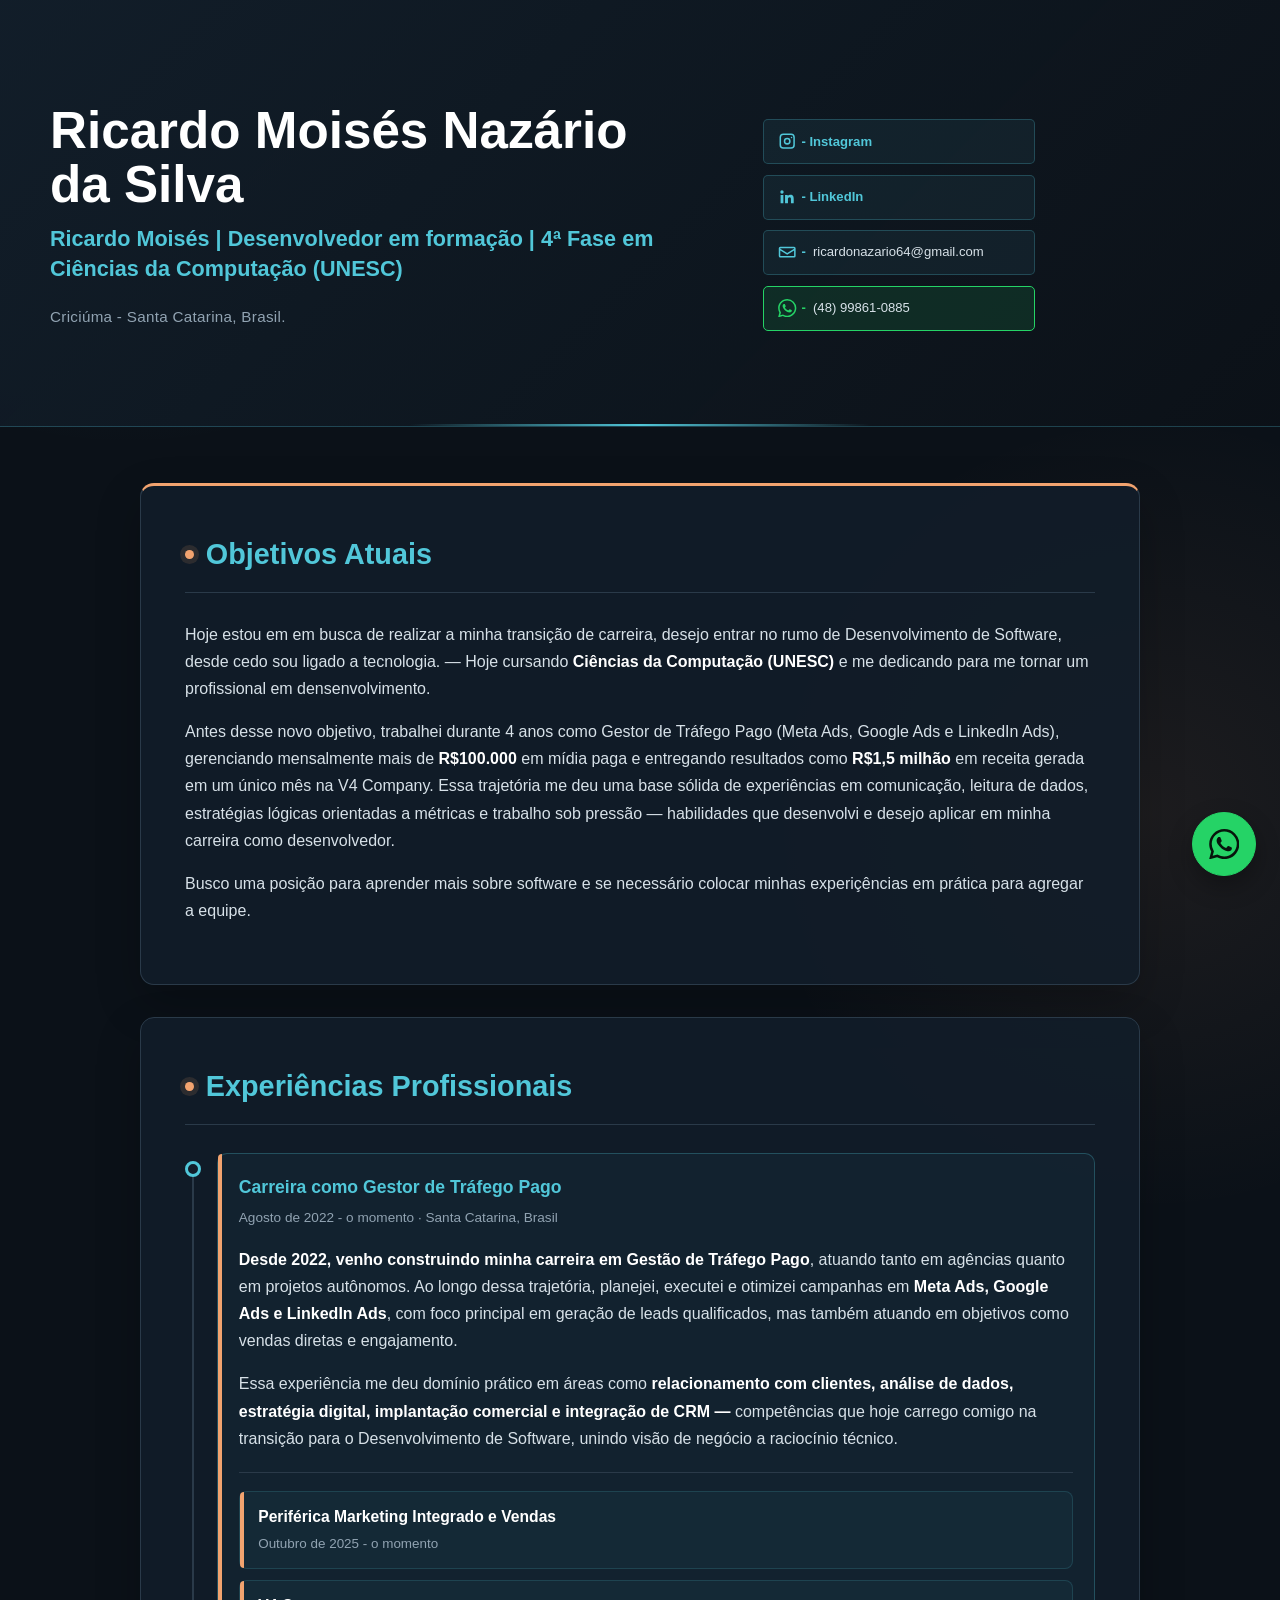
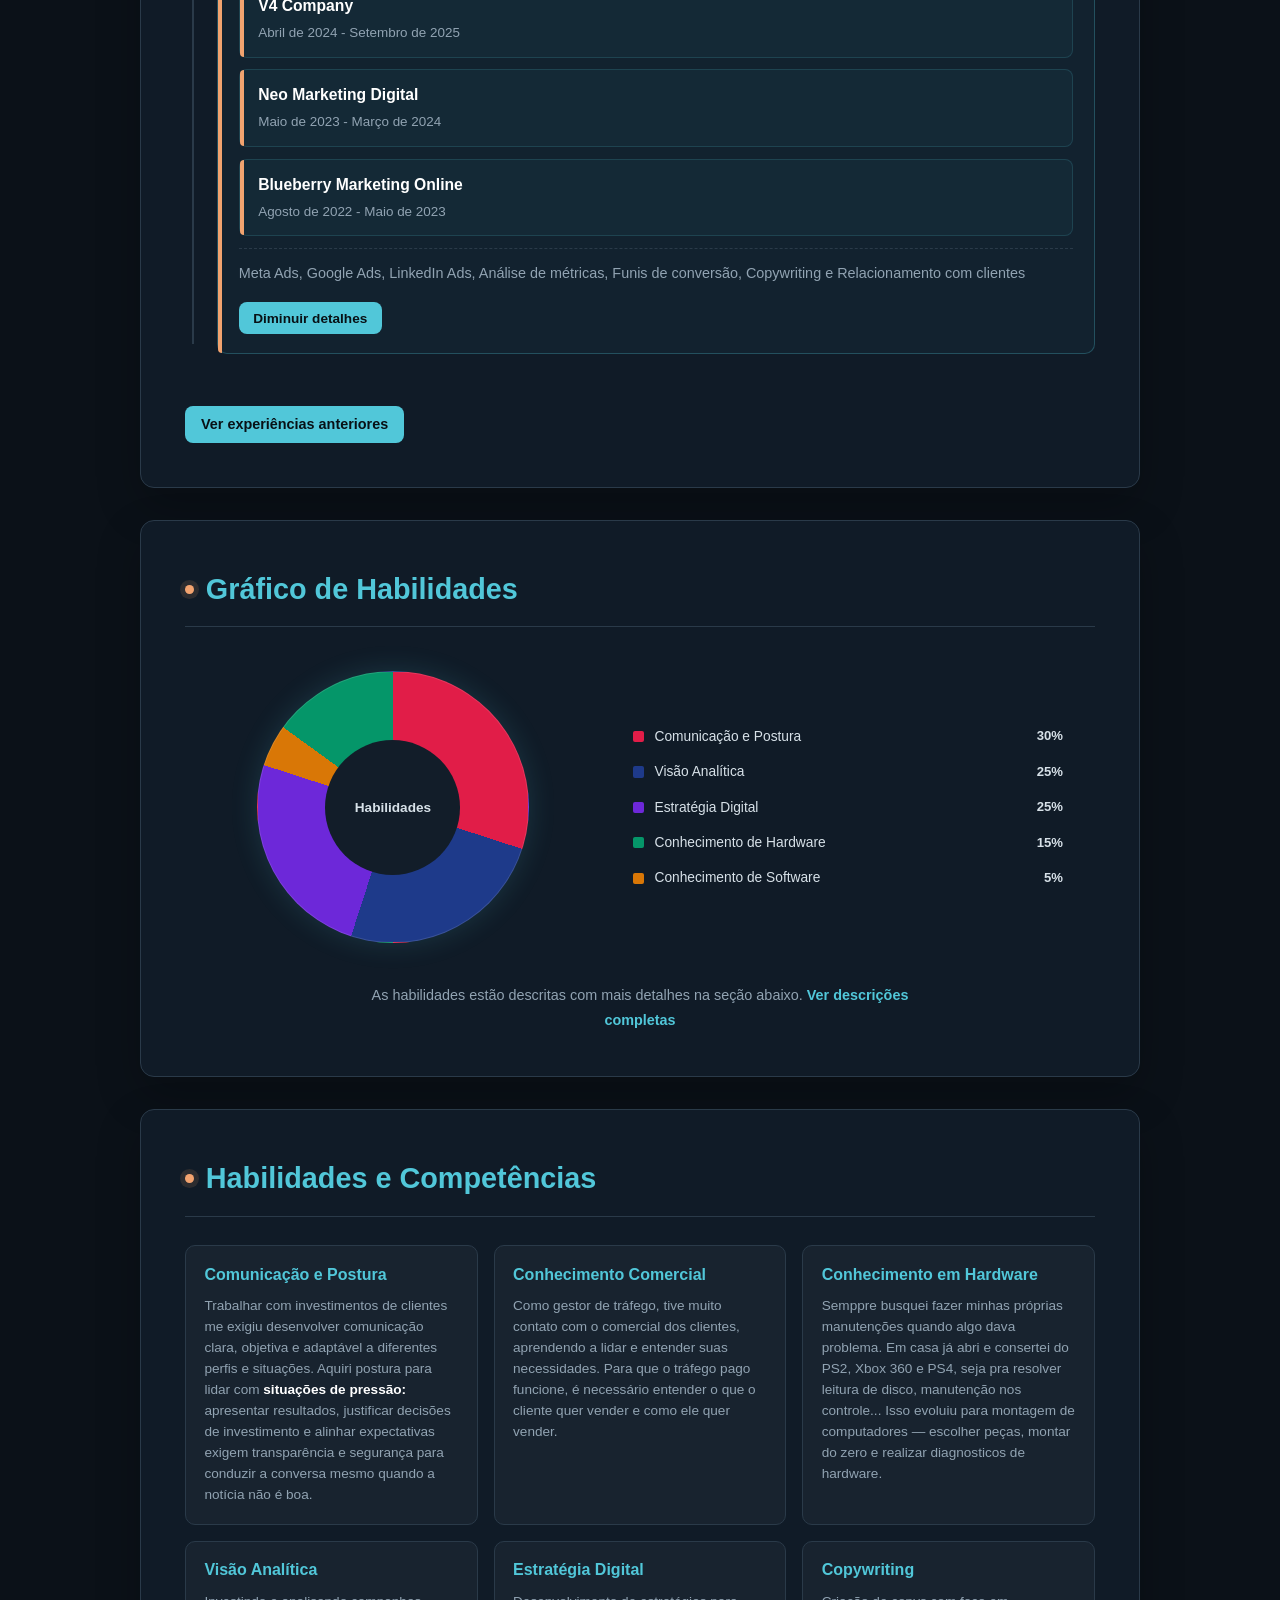
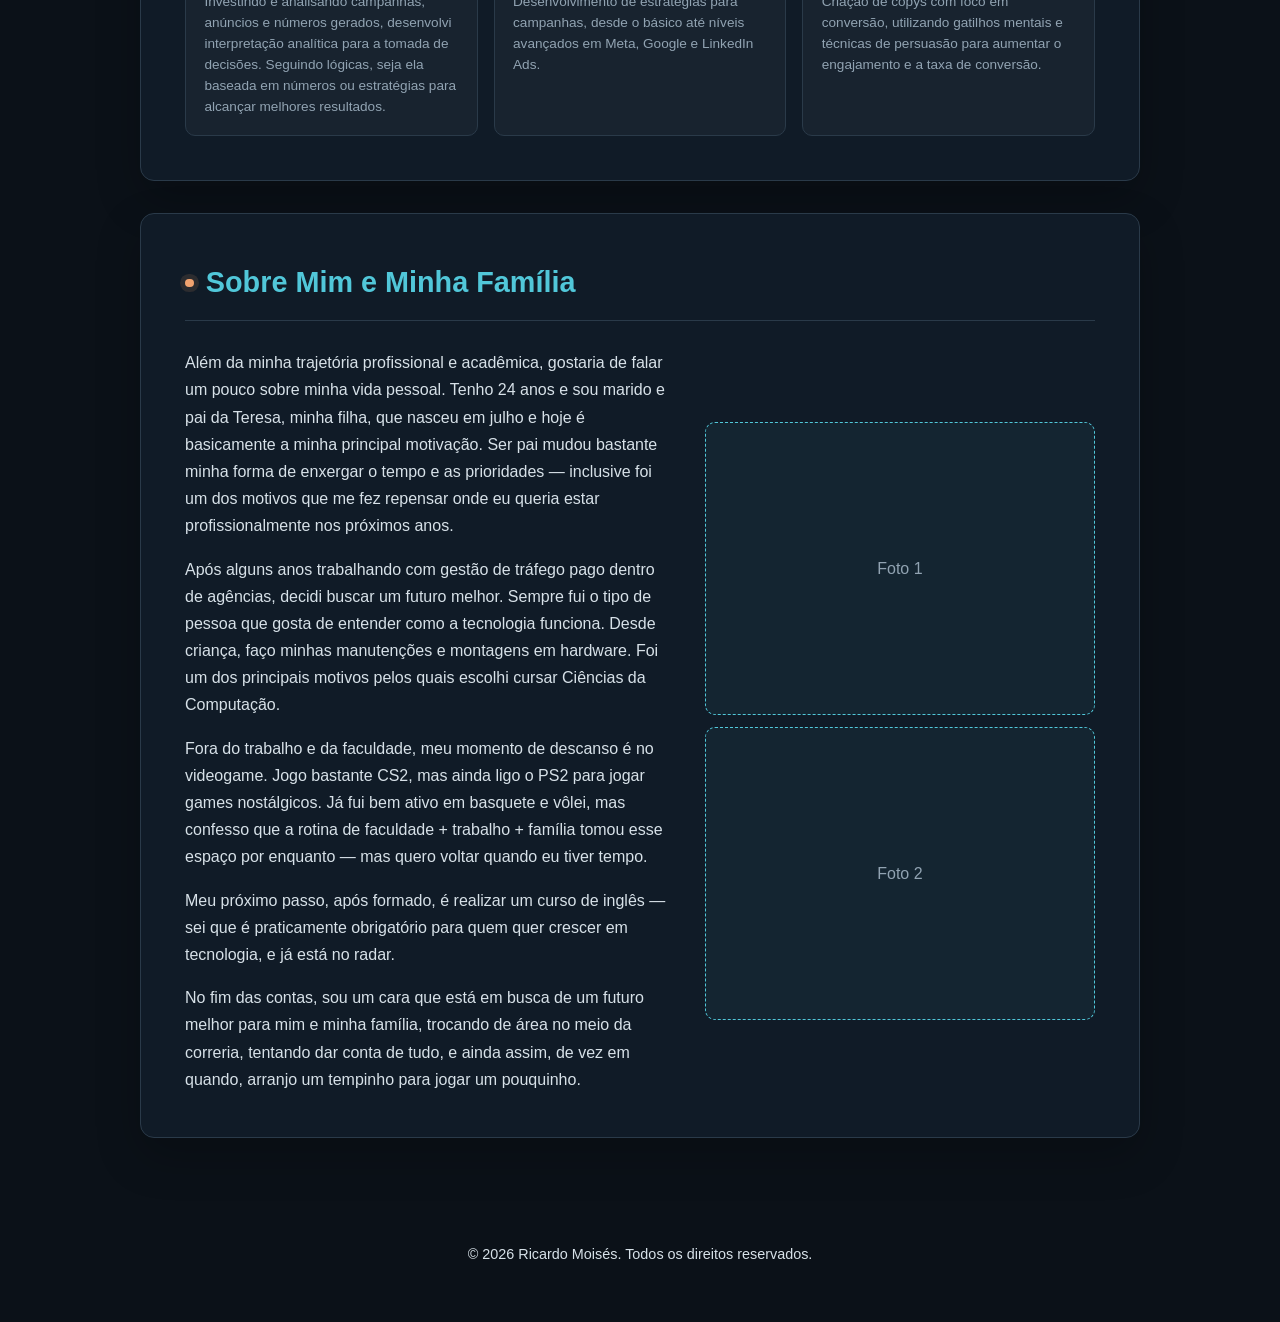
<file: index.html>
<!DOCTYPE html>
<html lang="pt-BR">
<head>
    <meta charset="UTF-8">
    <meta name="viewport" content="width=device-width, initial-scale=1.0">
    <title>Ricardo Moisés | Desenvolvedor em formação | Ciências da Computação</title>
    <link rel="stylesheet" href="style.css">
</head>
<body>

    <header>
        <div class="header-content">
            <div class="header-main-info">
                <h1>Ricardo Moisés Nazário da Silva</h1>
                <h2>Ricardo Moisés | Desenvolvedor em formação | 4ª Fase em Ciências da Computação (UNESC)</h2>
                <p class="location">Criciúma - Santa Catarina, Brasil.</p>
            </div>
            <nav class="header-contact" aria-label="Informações de contato">


                <a href="https://www.instagram.com/ricardo.m_n?stkn=eXVlZ3hycjU3ZGF4" target="_blank" rel="noopener noreferrer">
                    <svg class="contact-icon" viewBox="0 0 24 24" aria-hidden="true" focusable="false">
                        <path d="M7 2h10a5 5 0 0 1 5 5v10a5 5 0 0 1-5 5H7a5 5 0 0 1-5-5V7a5 5 0 0 1 5-5Zm0 2a3 3 0 0 0-3 3v10a3 3 0 0 0 3 3h10a3 3 0 0 0 3-3V7a3 3 0 0 0-3-3H7Zm5 3.5A4.5 4.5 0 1 1 12 16.5 4.5 4.5 0 0 1 12 7.5Zm0 2A2.5 2.5 0 1 0 12 14.5 2.5 2.5 0 0 0 12 9.5ZM17.7 6.3a1 1 0 1 1 0 2 1 1 0 0 1 0-2Z"/>
                    </svg>
                   - Instagram 
                </a>
           
                <a href="https://www.linkedin.com/in/ricardo-mois%C3%A9s-6995b7261/" target="_blank" rel="noopener noreferrer">
                    <svg class="contact-icon" viewBox="0 0 24 24" aria-hidden="true" focusable="false">
                        <path d="M5.2 3A2.2 2.2 0 1 1 5.2 7.4 2.2 2.2 0 0 1 5.2 3ZM3.4 9h3.6v11H3.4V9Zm5.8 0h3.5v1.5h.1a3.8 3.8 0 0 1 3.4-1.8c3.6 0 4.3 2.4 4.3 5.6V20h-3.6v-5.1c0-1.2 0-2.8-1.8-2.8s-2.1 1.4-2.1 2.7V20H9.2V9Z"/>
                    </svg>
                   - LinkedIn
                </a>
                 <a href="mailto:ricardonazario64@gmail.com">
                    <svg class="contact-icon" viewBox="0 0 24 24" aria-hidden="true" focusable="false">
                        <path d="M3 5h18a2 2 0 0 1 2 2v10a2 2 0 0 1-2 2H3a2 2 0 0 1-2-2V7a2 2 0 0 1 2-2Zm0 2v.5l9 5.6 9-5.6V7H3Zm18 10V9.8l-8.5 5.3a1 1 0 0 1-1 0L3 9.8V17h18Z"/>
                    </svg>
                    -<span>ricardonazario64@gmail.com</span>
                </a>
                <a class="whatsapp-contact" href="https://wa.me/5548998610885" target="_blank" rel="noopener noreferrer">
                    <svg class="whatsapp-icon" viewBox="0 0 24 24" aria-hidden="true" focusable="false">
                        <path d="M17.472 14.382c-.297-.149-1.758-.867-2.03-.967-.273-.099-.471-.148-.67.15-.197.297-.767.966-.94 1.164-.173.199-.347.223-.644.075-.297-.15-1.255-.463-2.39-1.475-.883-.788-1.48-1.761-1.653-2.059-.173-.297-.018-.458.13-.606.134-.133.298-.347.446-.52.149-.174.198-.298.298-.497.1-.198.05-.372-.025-.521-.075-.149-.669-1.611-.916-2.206-.242-.579-.487-.5-.67-.51-.173-.008-.372-.01-.57-.01-.198 0-.52.074-.792.372-.272.297-1.04 1.016-1.04 2.479 0 1.462 1.065 2.875 1.213 3.074.149.198 2.096 3.2 5.077 4.487.709.306 1.262.489 1.694.626.712.227 1.36.195 1.871.118.571-.085 1.758-.719 2.006-1.413.248-.694.248-1.289.173-1.413-.074-.124-.272-.198-.57-.347m-5.421 7.403h-.004a9.87 9.87 0 01-5.031-1.378l-.361-.214-3.741.982 1-3.648-.235-.374a9.86 9.86 0 01-1.51-5.26c.001-5.45 4.436-9.884 9.888-9.884 2.64 0 5.122 1.03 6.988 2.898a9.825 9.825 0 012.893 6.994c-.003 5.45-4.437 9.884-9.887 9.884m8.413-18.297A11.815 11.815 0 0012.05 0C5.495 0 .16 5.335.157 11.892c0 2.096.547 4.142 1.588 5.945L.057 24l6.302-1.654a11.882 11.882 0 005.684 1.448h.005c6.554 0 11.89-5.335 11.893-11.893a11.821 11.821 0 00-3.477-8.413"/>
                    </svg>
                   -<span>(48) 99861-0885</span>
                </a>
            </nav>
        </div>
    </header>

    <div class="container">
        
        <!-- Sobre mim -->
        <section>
            <h3>Objetivos Atuais</h3>
            <p>Hoje estou em em busca de realizar a minha transição de carreira, desejo entrar no rumo de Desenvolvimento de Software, desde cedo sou ligado a tecnologia. — Hoje cursando <strong>Ciências da Computação (UNESC)</strong> e me dedicando para me tornar um profissional em densenvolvimento. </p>
            <p>Antes desse novo objetivo, trabalhei durante 4 anos como Gestor de Tráfego Pago (Meta Ads, Google Ads e LinkedIn Ads), gerenciando mensalmente mais de <strong>R$100.000</strong> em mídia paga e entregando resultados como <strong>R$1,5 milhão</strong> em receita gerada em um único mês na V4 Company. Essa trajetória me deu uma base sólida de experiências em comunicação, leitura de dados, estratégias lógicas orientadas a métricas e trabalho sob pressão — habilidades que desenvolvi e desejo aplicar em minha carreira como desenvolvedor. </p>
            <p>Busco uma posição para aprender mais sobre software e se necessário colocar minhas experiçências em prática para agregar a equipe.</p>
        </section>

<section>
    <h3>Experiências Profissionais</h3>

    <div class="timeline" id="professional-timeline">

        <div class="experience-item traffic-experience" tabindex="0">
            <div class="timeline-dot"></div>
            <div class="experience-content">
                <div class="company">Carreira como Gestor de Tráfego Pago</div>
                <div class="role"></div>
                <div class="period">Agosto de 2022 - o momento · Santa Catarina, Brasil</div>
                <div class="experience-details" id="traffic-details">
                    <p><strong>Desde 2022, venho construindo minha carreira em Gestão de Tráfego Pago</strong>, atuando tanto em agências quanto em projetos autônomos. 
                        Ao longo dessa trajetória, planejei, executei e otimizei campanhas em <strong>Meta Ads, Google Ads e LinkedIn Ads</strong>, com foco principal 
                        em geração de leads qualificados, mas também atuando em objetivos como vendas diretas e engajamento.</p>
                    <p>Essa experiência me deu domínio prático em áreas como <strong>relacionamento com clientes, análise de dados, estratégia digital, 
                        implantação comercial e integração de CRM —</strong> competências que hoje carrego comigo na transição para o Desenvolvimento de Software, 
                        unindo visão de negócio a raciocínio técnico.</p>
                    <ul class="career-history">
                        <li><strong>Periférica Marketing Integrado e Vendas</strong><span>Outubro de 2025 - o momento</span></li>
                        <li><strong>V4 Company</strong><span>Abril de 2024 - Setembro de 2025</span></li>
                        <li><strong>Neo Marketing Digital</strong><span>Maio de 2023 - Março de 2024</span></li>
                        <li><strong>Blueberry Marketing Online</strong><span>Agosto de 2022 - Maio de 2023</span></li>
                    </ul>
                    <p class="skills">Meta Ads, Google Ads, LinkedIn Ads, Análise de métricas, Funis de conversão, Copywriting e Relacionamento com clientes</p>
                </div>
                <button type="button" class="traffic-toggle" aria-expanded="true" aria-controls="traffic-details">
                    Diminuir detalhes
                </button>
            </div>
        </div>

        <div class="experience-item older-experience" tabindex="0">
            <div class="timeline-dot"></div>
            <div class="experience-content">
                <div class="company">Codenge</div>
                <div class="role">Assistente administrativo</div>
                <div class="period">ago de 2021 - jun de 2022 · 11 meses · Santa Catarina, Brasil</div>
                <div class="experience-details">
                    <p>Trabalhei como assistente administrativo, ajudando no controle de frota, geração de notas fiscais, organização de documentos e manutenção de computadores, além de executar tarefas variadas.</p>
                    <p class="skills">Rotinas administrativas</p>
                </div>
            </div>
        </div>

        <div class="experience-item older-experience" tabindex="0">
            <div class="timeline-dot"></div>
            <div class="experience-content">
                <div class="company">Sical | Fundição e Usinagem</div>
                <div class="role">Expedição</div>
                <div class="period">abr de 2021 - jul de 2021 · 4 meses · Santa Catarina, Brasil</div>
                <div class="experience-details">
                    <p>Após trabalhar por mais de um ano como PCP(Programação e Controle de Produção) fui efetivado como Expedidor. Foi onde trabalhei por um período no chão de fábrica. </p>
                    <p class="skills">Expedição</p>
                </div>
            </div>
        </div>

        <div class="experience-item older-experience" tabindex="0">
            <div class="timeline-dot"></div>
            <div class="experience-content">
                <div class="company">Sical | Fundição e Usinagem</div>
                <div class="role">Assistente administrativo</div>
                <div class="period">mar de 2020 - jan de 2021 · 11 meses · Santa Catarina, Brasil</div>
                <div class="experience-details">
                    <p>Entrei na Sical | Fundição e Usinagem como menor aprendiz na área de PCP(Programação e Controle de Produção). Foi onde adquiri uma noção de como funciona produções dentro de fábricas, principalmente na produção de peças de fundição. </p>
                    <p class="skills">Rotinas administrativas</p>
                </div>
            </div>
        </div>

        <div class="experience-item older-experience" tabindex="0">
            <div class="timeline-dot"></div>
            <div class="experience-content">
                <div class="company">Góes &amp; Nicoladelli</div>
                <div class="role">Cobrador Interno Efetivo</div>
                <div class="period">jan de 2020 - mar de 2020 · 3 meses · Santa Catarina, Brasil</div>
                <div class="experience-details">
                    <p>Contato com Devedores: Realizar ligações e responder a contatos(por telefone, WhatsApp, e-mail) para negociar débitos de contratos em atraso (como financiamentos de veículos, empréstimos ou cartões).</p>
                    <p class="skills">Cobrança interna</p>
                </div>
            </div>
        </div>

        <div class="experience-item older-experience" tabindex="0">
            <div class="timeline-dot"></div>
            <div class="experience-content">
                <div class="company">Góes &amp; Nicoladelli</div>
                <div class="role">Cobrador Interno - Estágio</div>
                <div class="period">jun de 2019 - dez de 2019 · 7 meses · Santa Catarina, Brasil</div>
                <div class="experience-details">
                    <p>Contato com Devedores: Realizar ligações e responder a contatos(por telefone, WhatsApp, e-mail) para negociar débitos de contratos em atraso (como financiamentos de veículos, empréstimos ou cartões).</p>
                    <p class="skills">Cobrança interna</p>
                </div>
            </div>
        </div>

    </div>

    <button type="button" id="toggle-experiences" class="experiences-toggle" aria-expanded="false" aria-controls="professional-timeline">
        Ver experiências anteriores
    </button>
</section>

        <!-- Gráfico de habilidades -->
        <section>
            <h3>Gráfico de Habilidades</h3>
            <div class="skills-chart" role="img" aria-label="Gráfico de pizza que mostra a distribuição visual das habilidades: Visão Analítica 25%, Estratégia Digital 25%, Conhecimento Comercial 20%, Comunicação e Postura 15%, Copywriting 10% e Produção Audio e Visual 5%.">
                <div class="skills-pie" aria-hidden="true"></div>
                <div class="skills-legend">
                    <div class="legend-item"><span class="legend-color legend-communication"></span><span>Comunicação e Postura</span><strong>30%</strong></div>
                    <div class="legend-item"><span class="legend-color legend-analytics"></span><span>Visão Analítica</span><strong>25%</strong></div>
                    <div class="legend-item"><span class="legend-color legend-strategy"></span><span>Estratégia Digital</span><strong>25%</strong></div>
                    <div class="legend-item"><span class="legend-color legend-hardware"></span><span>Conhecimento de Hardware</span><strong>15%</strong></div>
                    <div class="legend-item"><span class="legend-color legend-software"></span><span>Conhecimento de Software</span><strong>5%</strong></div>
                </div>
            </div>
            <p class="skills-chart-note">As habilidades estão descritas com mais detalhes na seção abaixo. <a href="#habilidades-detalhadas">Ver descrições completas</a></p>
        </section>

        <!-- Habilidades -->
        <section id="habilidades-detalhadas">
            <h3>Habilidades e Competências</h3>
            <div class="skills-grid">

                <div class="skill-card">
                    <h4>Comunicação e Postura</h4>
                    <p>Trabalhar com investimentos de clientes me exigiu desenvolver comunicação clara, objetiva e adaptável a diferentes perfis e situações. Aquiri postura para lidar com <strong>situações de pressão:</strong> apresentar resultados, justificar decisões de investimento e alinhar expectativas exigem transparência e segurança para conduzir a conversa mesmo quando a notícia não é boa.</p>
                </div>

                 <div class="skill-card">
                    <h4>Conhecimento Comercial</h4>
                    <p>Como gestor de tráfego, tive muito contato com o comercial dos clientes, aprendendo a lidar e entender suas 
                        necessidades. Para que o tráfego pago funcione, é necessário entender o que o cliente quer vender e como ele quer vender.</p>
                </div>

                <div class="skill-card">
                    <h4>Conhecimento em Hardware</h4>
                    <p> Semppre busquei fazer minhas próprias manutenções quando algo dava problema. Em casa já abri e consertei do PS2, Xbox 360 e PS4, seja pra resolver leitura de disco, manutenção nos controle... Isso evoluiu para montagem de computadores — escolher peças, montar do zero e realizar diagnosticos de hardware.</p>
                </div>

                 <div class="skill-card">
                    <h4>Visão Analítica</h4>
                    <p>Investindo e analisando campanhas, anúncios e números gerados, desenvolvi interpretação analítica para a tomada de decisões.
                        Seguindo lógicas, seja ela baseada em números ou estratégias para alcançar melhores resultados.</p>
                </div>

                 <div class="skill-card">
                    <h4>Estratégia Digital</h4>
                    <p>Desenvolvimento de estratégias para campanhas, desde o básico até níveis avançados em Meta, Google e LinkedIn Ads.</p>
                </div>

               

                <div class="skill-card">
                    <h4>Copywriting</h4>
                    <p>Criação de copys com foco em conversão, utilizando gatilhos mentais e técnicas de persuasão para aumentar o engajamento e a taxa de conversão.</p>
                </div>

                
            </div>
         
        </section>

        <!-- Sobre mim e minha família -->
        <section class="about-family-section">
            <h3>Sobre Mim e Minha Família</h3>
            <div class="about-family-card">
                <div class="about-family-copy">
                    <p>Além da minha trajetória profissional e acadêmica, gostaria de falar um pouco sobre minha vida pessoal. Tenho 24 anos e sou marido e pai da Teresa, minha filha, que nasceu em julho e hoje é basicamente a minha principal motivação. Ser pai mudou bastante minha forma de enxergar o tempo e as prioridades — inclusive foi um dos motivos que me fez repensar onde eu queria estar profissionalmente nos próximos anos.</p>
                    <p>Após alguns anos trabalhando com gestão de tráfego pago dentro de agências, decidi buscar um futuro melhor. Sempre fui o tipo de pessoa que gosta de entender como a tecnologia funciona. Desde criança, faço minhas manutenções e montagens em hardware. Foi um dos principais motivos pelos quais escolhi cursar Ciências da Computação.</p>
                    <p>Fora do trabalho e da faculdade, meu momento de descanso é no videogame. Jogo bastante CS2, mas ainda ligo o PS2 para jogar games nostálgicos. Já fui bem ativo em basquete e vôlei, mas confesso que a rotina de faculdade + trabalho + família tomou esse espaço por enquanto — mas quero voltar quando eu tiver tempo.</p>
                    <p>Meu próximo passo, após formado, é realizar um curso de inglês — sei que é praticamente obrigatório para quem quer crescer em tecnologia, e já está no radar.</p>
                    <p>No fim das contas, sou um cara que está em busca de um futuro melhor para mim e minha família, trocando de área no meio da correria, tentando dar conta de tudo, e ainda assim, de vez em quando, arranjo um tempinho para jogar um pouquinho.</p>              
                
                </div>
                <div class="family-photo-area">
                    <div class="family-photo-grid">
                        <div class="family-photo-item">
                            <div class="family-photo-frame">
                                <img id="family-photo-preview-1" src="assets/familia-1.jpg.jpeg" alt="Primeira foto da família" hidden>
                                <span id="family-photo-placeholder-1">Foto 1</span>
                            </div>
                        </div>
                        <div class="family-photo-item">
                            <div class="family-photo-frame">
                                <img id="family-photo-preview-2" src="assets/familia-2.jpg.jpeg" alt="Segunda foto da família" hidden>
                                <span id="family-photo-placeholder-2">Foto 2</span>
                            </div>
                        </div>
                    </div>
                </div>
            </div>
        </section>

    </div>

    <footer>
        <p>&copy; 2026 Ricardo Moisés. Todos os direitos reservados.</p>
    </footer>
    <a class="floating-contact whatsapp-contact" href="https://wa.me/5548998610885" target="_blank" rel="noopener noreferrer" aria-label="Entrar em contato pelo WhatsApp">
        <svg class="whatsapp-icon" viewBox="0 0 24 24" aria-hidden="true" focusable="false">
            <path d="M17.472 14.382c-.297-.149-1.758-.867-2.03-.967-.273-.099-.471-.148-.67.15-.197.297-.767.966-.94 1.164-.173.199-.347.223-.644.075-.297-.15-1.255-.463-2.39-1.475-.883-.788-1.48-1.761-1.653-2.059-.173-.297-.018-.458.13-.606.134-.133.298-.347.446-.52.149-.174.198-.298.298-.497.1-.198.05-.372-.025-.521-.075-.149-.669-1.611-.916-2.206-.242-.579-.487-.5-.67-.51-.173-.008-.372-.01-.57-.01-.198 0-.52.074-.792.372-.272.297-1.04 1.016-1.04 2.479 0 1.462 1.065 2.875 1.213 3.074.149.198 2.096 3.2 5.077 4.487.709.306 1.262.489 1.694.626.712.227 1.36.195 1.871.118.571-.085 1.758-.719 2.006-1.413.248-.694.248-1.289.173-1.413-.074-.124-.272-.198-.57-.347m-5.421 7.403h-.004a9.87 9.87 0 01-5.031-1.378l-.361-.214-3.741.982 1-3.648-.235-.374a9.86 9.86 0 01-1.51-5.26c.001-5.45 4.436-9.884 9.888-9.884 2.64 0 5.122 1.03 6.988 2.898a9.825 9.825 0 012.893 6.994c-.003 5.45-4.437 9.884-9.887 9.884m8.413-18.297A11.815 11.815 0 0012.05 0C5.495 0 .16 5.335.157 11.892c0 2.096.547 4.142 1.588 5.945L.057 24l6.302-1.654a11.882 11.882 0 005.684 1.448h.005c6.554 0 11.89-5.335 11.893-11.893a11.821 11.821 0 00-3.477-8.413"/>
        </svg>
    </a>

    <script src="script.js"></script>
</body>
</html>
</file>
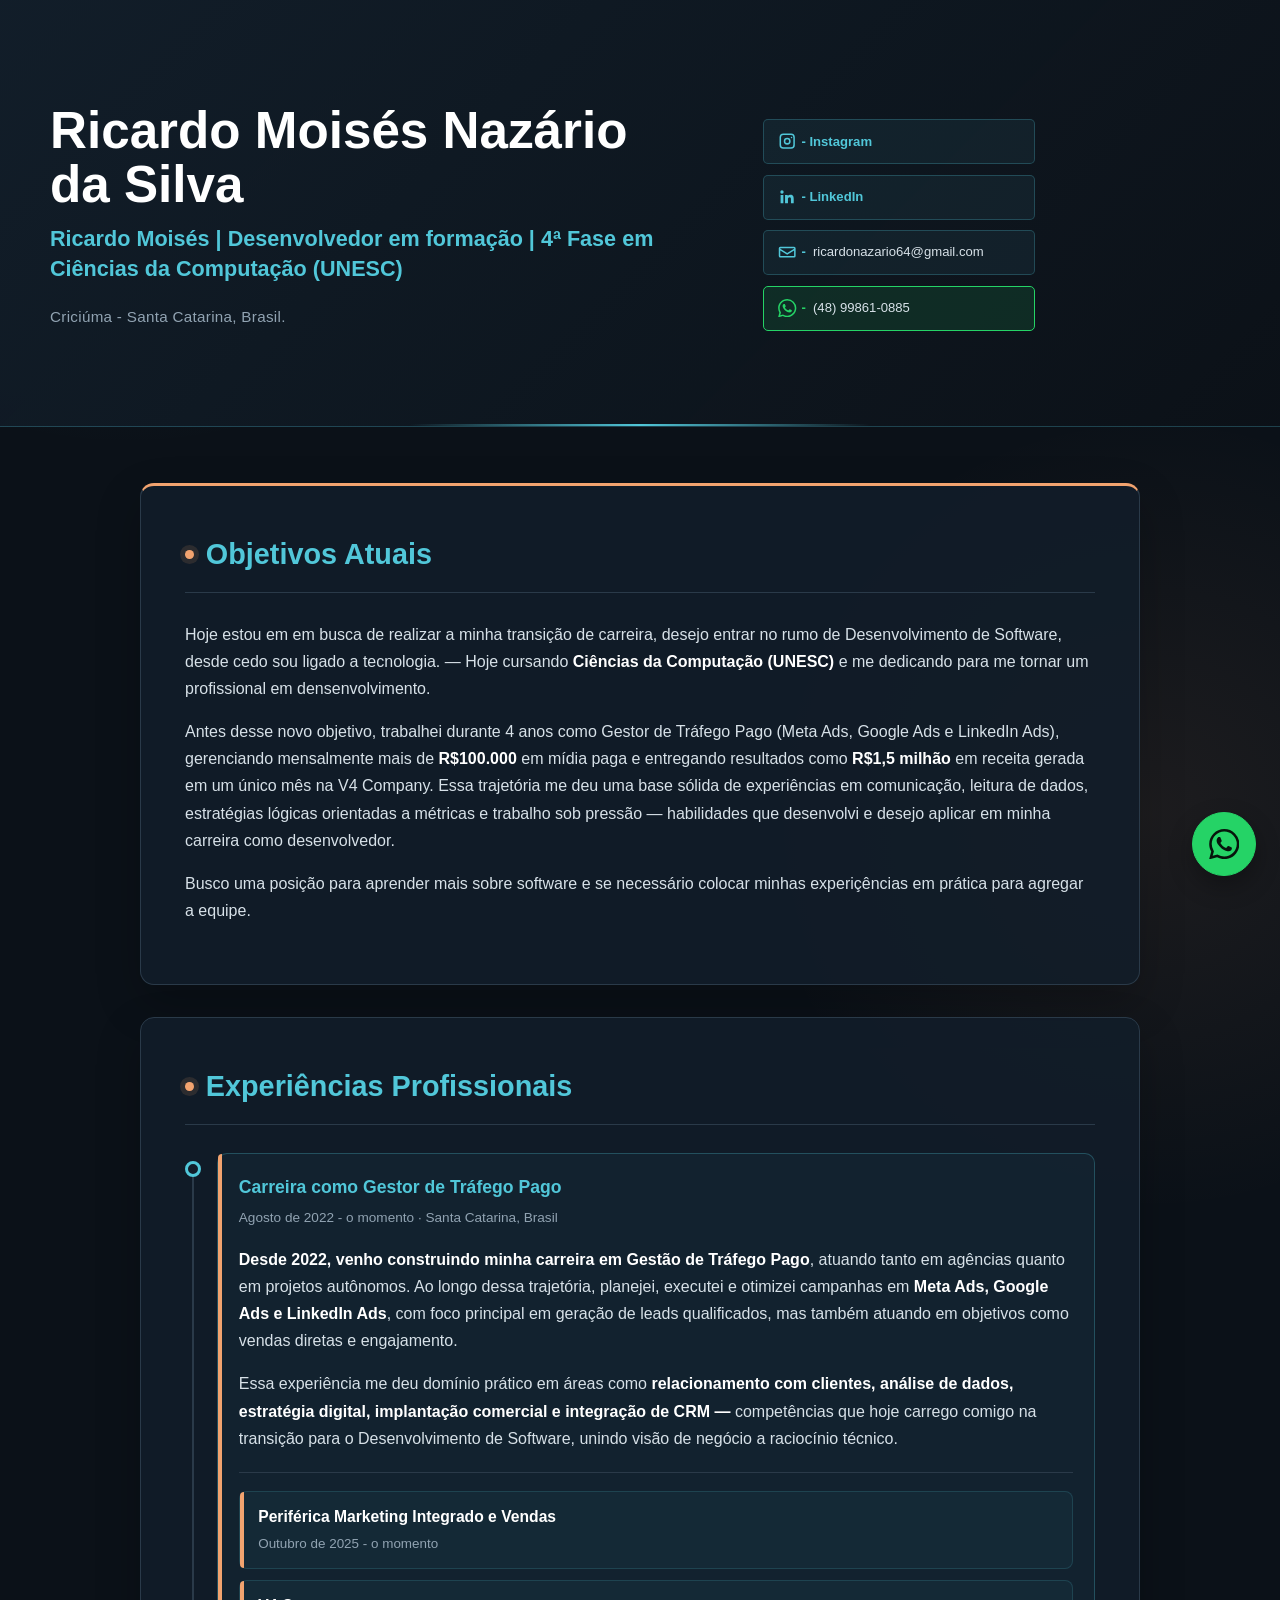
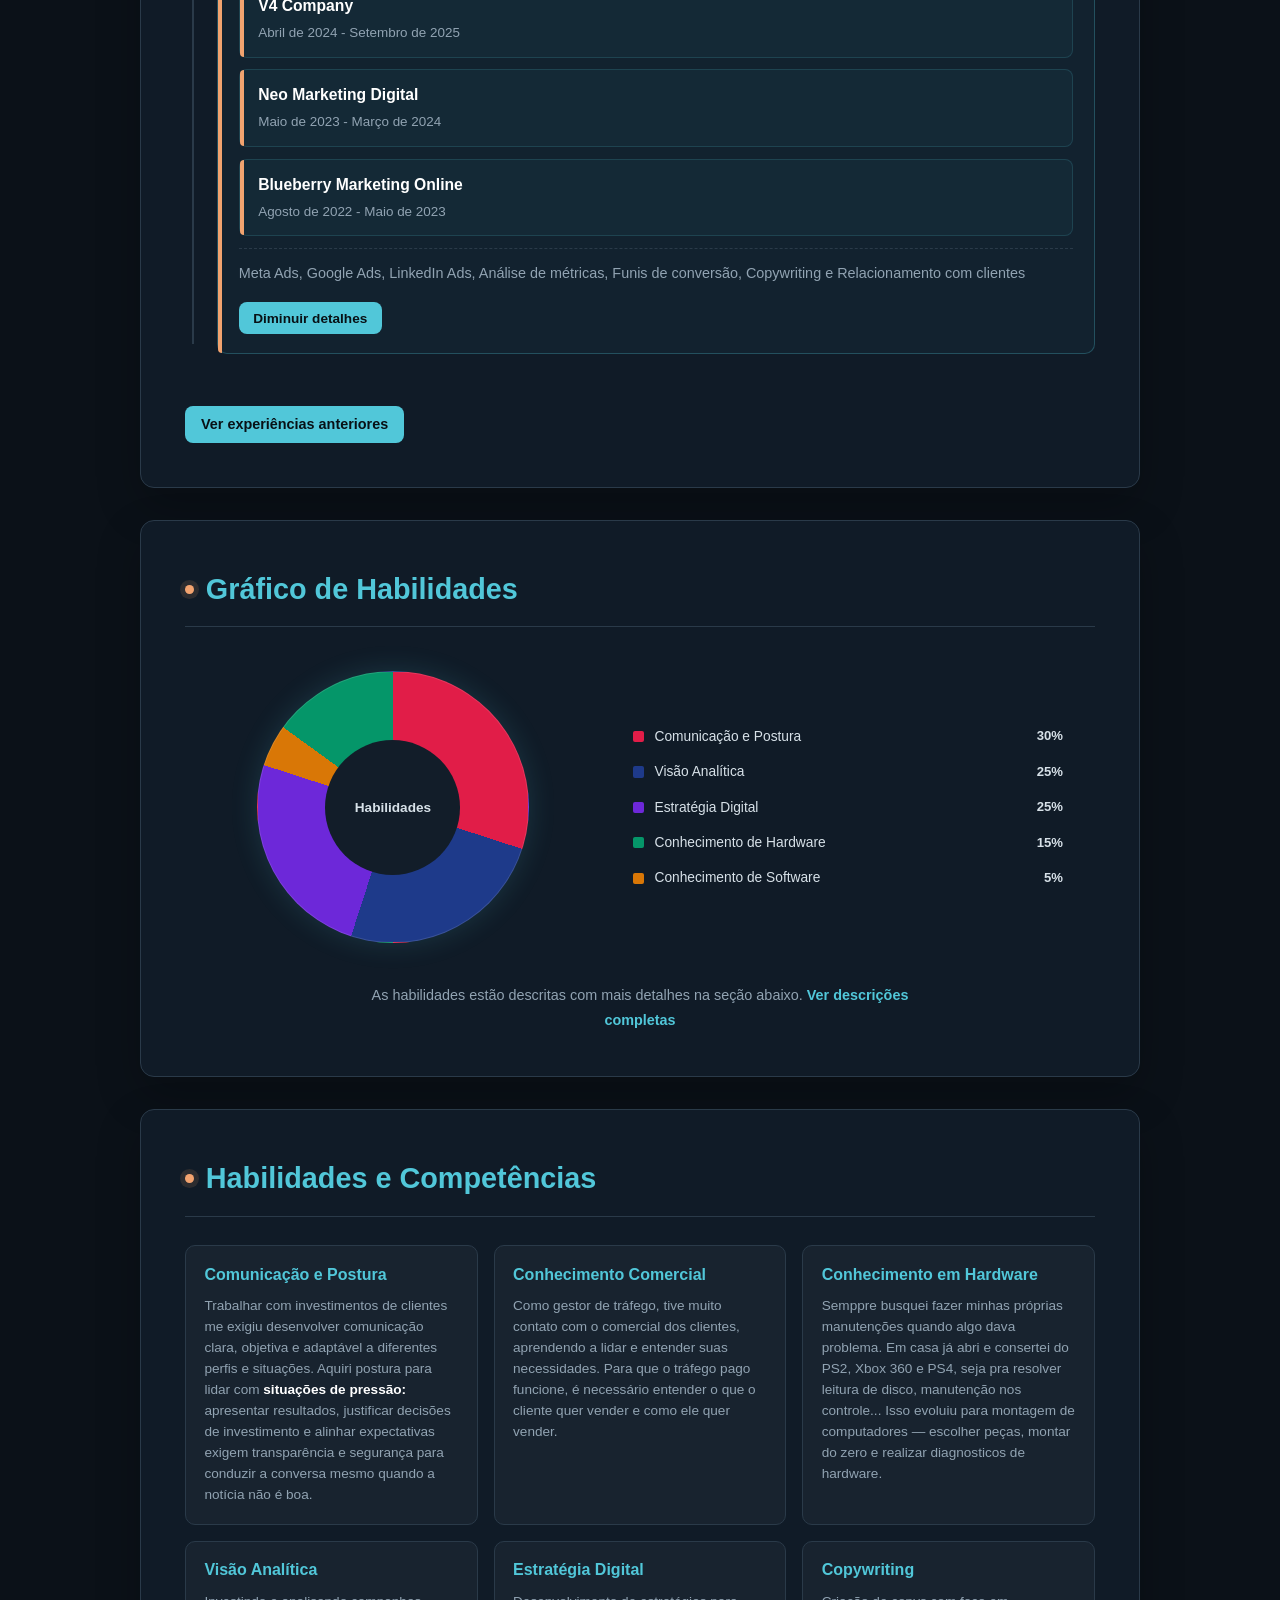
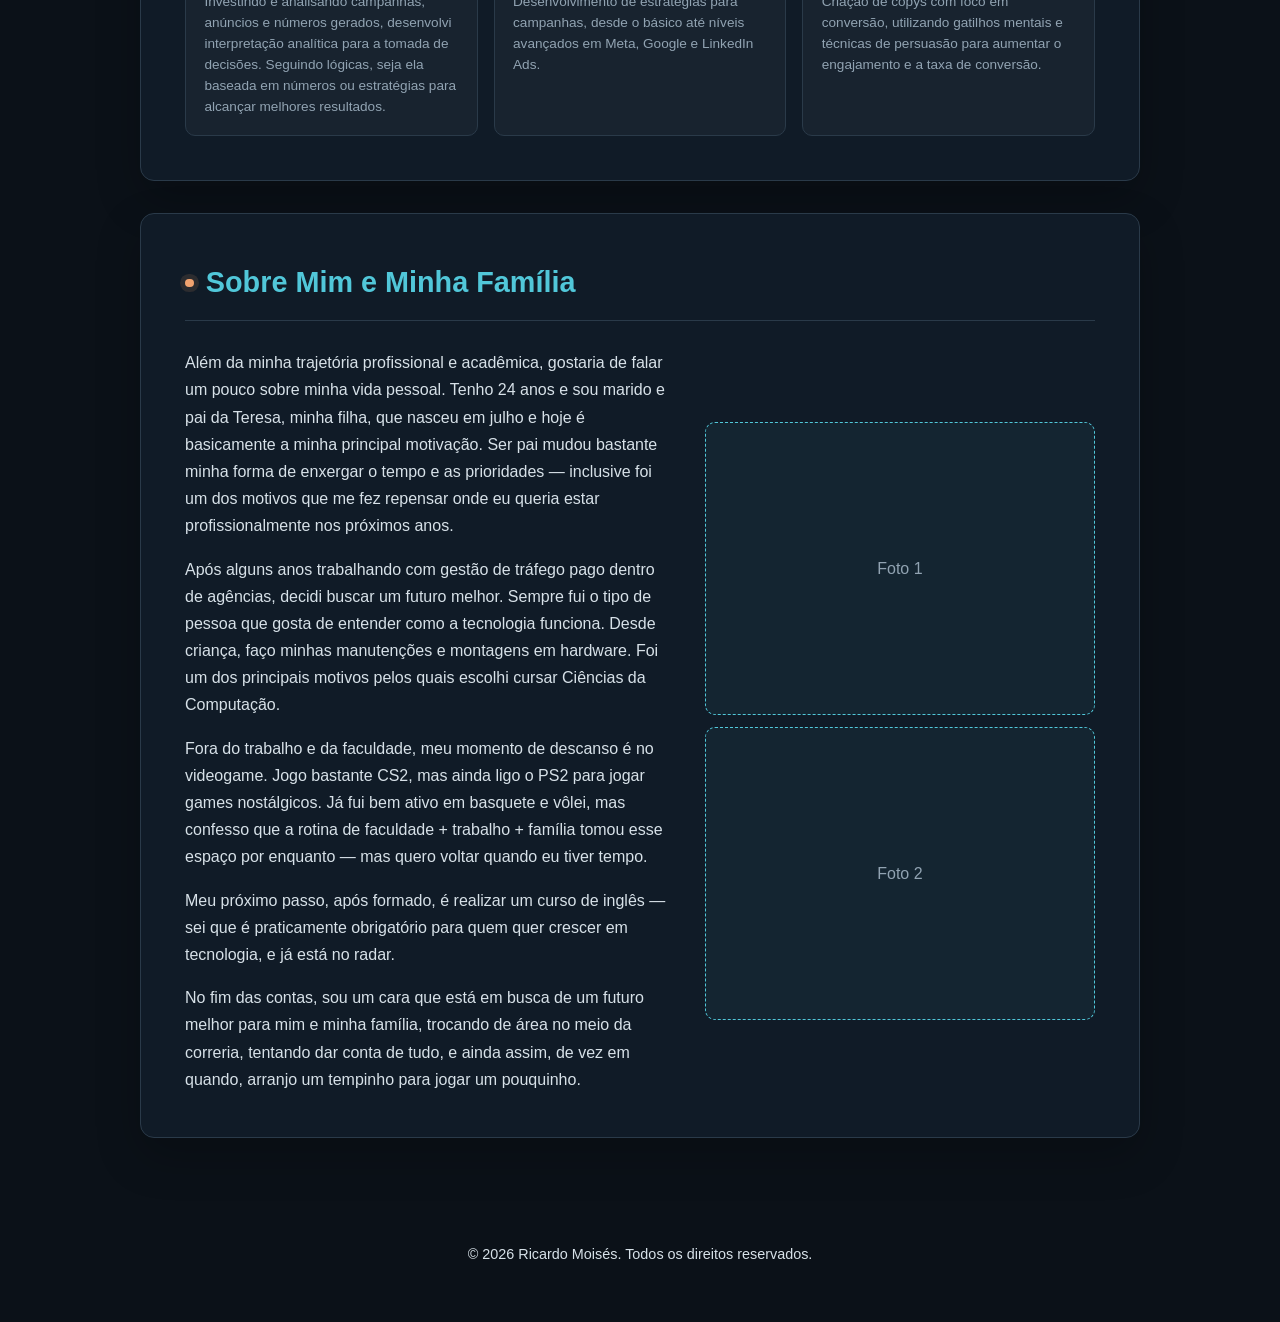
<file: index.html.html>
<!DOCTYPE html>
<html lang="pt-BR">
<head>
    <meta charset="UTF-8">
    <meta name="viewport" content="width=device-width, initial-scale=1.0">
    <title>Ricardo Moisés | Desenvolvedor em formação | Ciências da Computação</title>
    <link rel="stylesheet" href="style.css">
</head>
<body>

    <header>
        <div class="header-content">
            <div class="header-main-info">
                <h1>Ricardo Moisés Nazário da Silva</h1>
                <h2>Ricardo Moisés | Desenvolvedor em formação | 4ª Fase em Ciências da Computação (UNESC)</h2>
                <p class="location">Criciúma - Santa Catarina, Brasil.</p>
            </div>
            <nav class="header-contact" aria-label="Informações de contato">


                <a href="https://www.instagram.com/ricardo.m_n?stkn=eXVlZ3hycjU3ZGF4" target="_blank" rel="noopener noreferrer">
                    <svg class="contact-icon" viewBox="0 0 24 24" aria-hidden="true" focusable="false">
                        <path d="M7 2h10a5 5 0 0 1 5 5v10a5 5 0 0 1-5 5H7a5 5 0 0 1-5-5V7a5 5 0 0 1 5-5Zm0 2a3 3 0 0 0-3 3v10a3 3 0 0 0 3 3h10a3 3 0 0 0 3-3V7a3 3 0 0 0-3-3H7Zm5 3.5A4.5 4.5 0 1 1 12 16.5 4.5 4.5 0 0 1 12 7.5Zm0 2A2.5 2.5 0 1 0 12 14.5 2.5 2.5 0 0 0 12 9.5ZM17.7 6.3a1 1 0 1 1 0 2 1 1 0 0 1 0-2Z"/>
                    </svg>
                   - Instagram 
                </a>
           
                <a href="https://www.linkedin.com/in/ricardo-mois%C3%A9s-6995b7261/" target="_blank" rel="noopener noreferrer">
                    <svg class="contact-icon" viewBox="0 0 24 24" aria-hidden="true" focusable="false">
                        <path d="M5.2 3A2.2 2.2 0 1 1 5.2 7.4 2.2 2.2 0 0 1 5.2 3ZM3.4 9h3.6v11H3.4V9Zm5.8 0h3.5v1.5h.1a3.8 3.8 0 0 1 3.4-1.8c3.6 0 4.3 2.4 4.3 5.6V20h-3.6v-5.1c0-1.2 0-2.8-1.8-2.8s-2.1 1.4-2.1 2.7V20H9.2V9Z"/>
                    </svg>
                   - LinkedIn
                </a>
                 <a href="mailto:ricardonazario64@gmail.com">
                    <svg class="contact-icon" viewBox="0 0 24 24" aria-hidden="true" focusable="false">
                        <path d="M3 5h18a2 2 0 0 1 2 2v10a2 2 0 0 1-2 2H3a2 2 0 0 1-2-2V7a2 2 0 0 1 2-2Zm0 2v.5l9 5.6 9-5.6V7H3Zm18 10V9.8l-8.5 5.3a1 1 0 0 1-1 0L3 9.8V17h18Z"/>
                    </svg>
                    -<span>ricardonazario64@gmail.com</span>
                </a>
                <a class="whatsapp-contact" href="https://wa.me/5548998610885" target="_blank" rel="noopener noreferrer">
                    <svg class="whatsapp-icon" viewBox="0 0 24 24" aria-hidden="true" focusable="false">
                        <path d="M17.472 14.382c-.297-.149-1.758-.867-2.03-.967-.273-.099-.471-.148-.67.15-.197.297-.767.966-.94 1.164-.173.199-.347.223-.644.075-.297-.15-1.255-.463-2.39-1.475-.883-.788-1.48-1.761-1.653-2.059-.173-.297-.018-.458.13-.606.134-.133.298-.347.446-.52.149-.174.198-.298.298-.497.1-.198.05-.372-.025-.521-.075-.149-.669-1.611-.916-2.206-.242-.579-.487-.5-.67-.51-.173-.008-.372-.01-.57-.01-.198 0-.52.074-.792.372-.272.297-1.04 1.016-1.04 2.479 0 1.462 1.065 2.875 1.213 3.074.149.198 2.096 3.2 5.077 4.487.709.306 1.262.489 1.694.626.712.227 1.36.195 1.871.118.571-.085 1.758-.719 2.006-1.413.248-.694.248-1.289.173-1.413-.074-.124-.272-.198-.57-.347m-5.421 7.403h-.004a9.87 9.87 0 01-5.031-1.378l-.361-.214-3.741.982 1-3.648-.235-.374a9.86 9.86 0 01-1.51-5.26c.001-5.45 4.436-9.884 9.888-9.884 2.64 0 5.122 1.03 6.988 2.898a9.825 9.825 0 012.893 6.994c-.003 5.45-4.437 9.884-9.887 9.884m8.413-18.297A11.815 11.815 0 0012.05 0C5.495 0 .16 5.335.157 11.892c0 2.096.547 4.142 1.588 5.945L.057 24l6.302-1.654a11.882 11.882 0 005.684 1.448h.005c6.554 0 11.89-5.335 11.893-11.893a11.821 11.821 0 00-3.477-8.413"/>
                    </svg>
                   -<span>(48) 99861-0885</span>
                </a>
            </nav>
        </div>
    </header>

    <div class="container">
        
        <!-- Sobre mim -->
        <section>
            <h3>Objetivos Atuais</h3>
            <p>Hoje estou em em busca de realizar a minha transição de carreira, desejo entrar no rumo de Desenvolvimento de Software, desde cedo sou ligado a tecnologia. — Hoje cursando <strong>Ciências da Computação (UNESC)</strong> e me dedicando para me tornar um profissional em densenvolvimento. </p>
            <p>Antes desse novo objetivo, trabalhei durante 4 anos como Gestor de Tráfego Pago (Meta Ads, Google Ads e LinkedIn Ads), gerenciando mensalmente mais de <strong>R$100.000</strong> em mídia paga e entregando resultados como <strong>R$1,5 milhão</strong> em receita gerada em um único mês na V4 Company. Essa trajetória me deu uma base sólida de experiências em comunicação, leitura de dados, estratégias lógicas orientadas a métricas e trabalho sob pressão — habilidades que desenvolvi e desejo aplicar em minha carreira como desenvolvedor. </p>
            <p>Busco uma posição para aprender mais sobre software e se necessário colocar minhas experiçências em prática para agregar a equipe.</p>
        </section>

<section>
    <h3>Experiências Profissionais</h3>

    <div class="timeline" id="professional-timeline">

        <div class="experience-item traffic-experience" tabindex="0">
            <div class="timeline-dot"></div>
            <div class="experience-content">
                <div class="company">Carreira como Gestor de Tráfego Pago</div>
                <div class="role"></div>
                <div class="period">Agosto de 2022 - o momento · Santa Catarina, Brasil</div>
                <div class="experience-details" id="traffic-details">
                    <p><strong>Desde 2022, venho construindo minha carreira em Gestão de Tráfego Pago</strong>, atuando tanto em agências quanto em projetos autônomos. 
                        Ao longo dessa trajetória, planejei, executei e otimizei campanhas em <strong>Meta Ads, Google Ads e LinkedIn Ads</strong>, com foco principal 
                        em geração de leads qualificados, mas também atuando em objetivos como vendas diretas e engajamento.</p>
                    <p>Essa experiência me deu domínio prático em áreas como <strong>relacionamento com clientes, análise de dados, estratégia digital, 
                        implantação comercial e integração de CRM —</strong> competências que hoje carrego comigo na transição para o Desenvolvimento de Software, 
                        unindo visão de negócio a raciocínio técnico.</p>
                    <ul class="career-history">
                        <li><strong>Periférica Marketing Integrado e Vendas</strong><span>Outubro de 2025 - o momento</span></li>
                        <li><strong>V4 Company</strong><span>Abril de 2024 - Setembro de 2025</span></li>
                        <li><strong>Neo Marketing Digital</strong><span>Maio de 2023 - Março de 2024</span></li>
                        <li><strong>Blueberry Marketing Online</strong><span>Agosto de 2022 - Maio de 2023</span></li>
                    </ul>
                    <p class="skills">Meta Ads, Google Ads, LinkedIn Ads, Análise de métricas, Funis de conversão, Copywriting e Relacionamento com clientes</p>
                </div>
                <button type="button" class="traffic-toggle" aria-expanded="true" aria-controls="traffic-details">
                    Diminuir detalhes
                </button>
            </div>
        </div>

        <div class="experience-item older-experience" tabindex="0">
            <div class="timeline-dot"></div>
            <div class="experience-content">
                <div class="company">Codenge</div>
                <div class="role">Assistente administrativo</div>
                <div class="period">ago de 2021 - jun de 2022 · 11 meses · Santa Catarina, Brasil</div>
                <div class="experience-details">
                    <p>Trabalhei como assistente administrativo, ajudando no controle de frota, geração de notas fiscais, organização de documentos e manutenção de computadores, além de executar tarefas variadas.</p>
                    <p class="skills">Rotinas administrativas</p>
                </div>
            </div>
        </div>

        <div class="experience-item older-experience" tabindex="0">
            <div class="timeline-dot"></div>
            <div class="experience-content">
                <div class="company">Sical | Fundição e Usinagem</div>
                <div class="role">Expedição</div>
                <div class="period">abr de 2021 - jul de 2021 · 4 meses · Santa Catarina, Brasil</div>
                <div class="experience-details">
                    <p>Após trabalhar por mais de um ano como PCP(Programação e Controle de Produção) fui efetivado como Expedidor. Foi onde trabalhei por um período no chão de fábrica. </p>
                    <p class="skills">Expedição</p>
                </div>
            </div>
        </div>

        <div class="experience-item older-experience" tabindex="0">
            <div class="timeline-dot"></div>
            <div class="experience-content">
                <div class="company">Sical | Fundição e Usinagem</div>
                <div class="role">Assistente administrativo</div>
                <div class="period">mar de 2020 - jan de 2021 · 11 meses · Santa Catarina, Brasil</div>
                <div class="experience-details">
                    <p>Entrei na Sical | Fundição e Usinagem como menor aprendiz na área de PCP(Programação e Controle de Produção). Foi onde adquiri uma noção de como funciona produções dentro de fábricas, principalmente na produção de peças de fundição. </p>
                    <p class="skills">Rotinas administrativas</p>
                </div>
            </div>
        </div>

        <div class="experience-item older-experience" tabindex="0">
            <div class="timeline-dot"></div>
            <div class="experience-content">
                <div class="company">Góes &amp; Nicoladelli</div>
                <div class="role">Cobrador Interno Efetivo</div>
                <div class="period">jan de 2020 - mar de 2020 · 3 meses · Santa Catarina, Brasil</div>
                <div class="experience-details">
                    <p>Contato com Devedores: Realizar ligações e responder a contatos(por telefone, WhatsApp, e-mail) para negociar débitos de contratos em atraso (como financiamentos de veículos, empréstimos ou cartões).</p>
                    <p class="skills">Cobrança interna</p>
                </div>
            </div>
        </div>

        <div class="experience-item older-experience" tabindex="0">
            <div class="timeline-dot"></div>
            <div class="experience-content">
                <div class="company">Góes &amp; Nicoladelli</div>
                <div class="role">Cobrador Interno - Estágio</div>
                <div class="period">jun de 2019 - dez de 2019 · 7 meses · Santa Catarina, Brasil</div>
                <div class="experience-details">
                    <p>Contato com Devedores: Realizar ligações e responder a contatos(por telefone, WhatsApp, e-mail) para negociar débitos de contratos em atraso (como financiamentos de veículos, empréstimos ou cartões).</p>
                    <p class="skills">Cobrança interna</p>
                </div>
            </div>
        </div>

    </div>

    <button type="button" id="toggle-experiences" class="experiences-toggle" aria-expanded="false" aria-controls="professional-timeline">
        Ver experiências anteriores
    </button>
</section>

        <!-- Gráfico de habilidades -->
        <section>
            <h3>Gráfico de Habilidades</h3>
            <div class="skills-chart" role="img" aria-label="Gráfico de pizza que mostra a distribuição visual das habilidades: Visão Analítica 25%, Estratégia Digital 25%, Conhecimento Comercial 20%, Comunicação e Postura 15%, Copywriting 10% e Produção Audio e Visual 5%.">
                <div class="skills-pie" aria-hidden="true"></div>
                <div class="skills-legend">
                    <div class="legend-item"><span class="legend-color legend-communication"></span><span>Comunicação e Postura</span><strong>30%</strong></div>
                    <div class="legend-item"><span class="legend-color legend-analytics"></span><span>Visão Analítica</span><strong>25%</strong></div>
                    <div class="legend-item"><span class="legend-color legend-strategy"></span><span>Estratégia Digital</span><strong>25%</strong></div>
                    <div class="legend-item"><span class="legend-color legend-hardware"></span><span>Conhecimento de Hardware</span><strong>15%</strong></div>
                    <div class="legend-item"><span class="legend-color legend-software"></span><span>Conhecimento de Software</span><strong>5%</strong></div>
                </div>
            </div>
            <p class="skills-chart-note">As habilidades estão descritas com mais detalhes na seção abaixo. <a href="#habilidades-detalhadas">Ver descrições completas</a></p>
        </section>

        <!-- Habilidades -->
        <section id="habilidades-detalhadas">
            <h3>Habilidades e Competências</h3>
            <div class="skills-grid">

                <div class="skill-card">
                    <h4>Comunicação e Postura</h4>
                    <p>Trabalhar com investimentos de clientes me exigiu desenvolver comunicação clara, objetiva e adaptável a diferentes perfis e situações. Aquiri postura para lidar com <strong>situações de pressão:</strong> apresentar resultados, justificar decisões de investimento e alinhar expectativas exigem transparência e segurança para conduzir a conversa mesmo quando a notícia não é boa.</p>
                </div>

                 <div class="skill-card">
                    <h4>Conhecimento Comercial</h4>
                    <p>Como gestor de tráfego, tive muito contato com o comercial dos clientes, aprendendo a lidar e entender suas 
                        necessidades. Para que o tráfego pago funcione, é necessário entender o que o cliente quer vender e como ele quer vender.</p>
                </div>

                <div class="skill-card">
                    <h4>Conhecimento em Hardware</h4>
                    <p> Semppre busquei fazer minhas próprias manutenções quando algo dava problema. Em casa já abri e consertei do PS2, Xbox 360 e PS4, seja pra resolver leitura de disco, manutenção nos controle... Isso evoluiu para montagem de computadores — escolher peças, montar do zero e realizar diagnosticos de hardware.</p>
                </div>

                 <div class="skill-card">
                    <h4>Visão Analítica</h4>
                    <p>Investindo e analisando campanhas, anúncios e números gerados, desenvolvi interpretação analítica para a tomada de decisões.
                        Seguindo lógicas, seja ela baseada em números ou estratégias para alcançar melhores resultados.</p>
                </div>

                 <div class="skill-card">
                    <h4>Estratégia Digital</h4>
                    <p>Desenvolvimento de estratégias para campanhas, desde o básico até níveis avançados em Meta, Google e LinkedIn Ads.</p>
                </div>

               

                <div class="skill-card">
                    <h4>Copywriting</h4>
                    <p>Criação de copys com foco em conversão, utilizando gatilhos mentais e técnicas de persuasão para aumentar o engajamento e a taxa de conversão.</p>
                </div>

                
            </div>
         
        </section>

        <!-- Sobre mim e minha família -->
        <section class="about-family-section">
            <h3>Sobre Mim e Minha Família</h3>
            <div class="about-family-card">
                <div class="about-family-copy">
                    <p>Além da minha trajetória profissional e acadêmica, gostaria de falar um pouco sobre minha vida pessoal. Tenho 24 anos e sou marido e pai da Teresa, minha filha, que nasceu em julho e hoje é basicamente a minha principal motivação. Ser pai mudou bastante minha forma de enxergar o tempo e as prioridades — inclusive foi um dos motivos que me fez repensar onde eu queria estar profissionalmente nos próximos anos.</p>
                    <p>Após alguns anos trabalhando com gestão de tráfego pago dentro de agências, decidi buscar um futuro melhor. Sempre fui o tipo de pessoa que gosta de entender como a tecnologia funciona. Desde criança, faço minhas manutenções e montagens em hardware. Foi um dos principais motivos pelos quais escolhi cursar Ciências da Computação.</p>
                    <p>Fora do trabalho e da faculdade, meu momento de descanso é no videogame. Jogo bastante CS2, mas ainda ligo o PS2 para jogar games nostálgicos. Já fui bem ativo em basquete e vôlei, mas confesso que a rotina de faculdade + trabalho + família tomou esse espaço por enquanto — mas quero voltar quando eu tiver tempo.</p>
                    <p>Meu próximo passo, após formado, é realizar um curso de inglês — sei que é praticamente obrigatório para quem quer crescer em tecnologia, e já está no radar.</p>
                    <p>No fim das contas, sou um cara que está em busca de um futuro melhor para mim e minha família, trocando de área no meio da correria, tentando dar conta de tudo, e ainda assim, de vez em quando, arranjo um tempinho para jogar um pouquinho.</p>              
                
                </div>
                <div class="family-photo-area">
                    <div class="family-photo-grid">
                        <div class="family-photo-item">
                            <div class="family-photo-frame">
                                <img id="family-photo-preview-1" src="assets/familia-1.jpg.jpeg" alt="Primeira foto da família" hidden>
                                <span id="family-photo-placeholder-1">Foto 1</span>
                            </div>
                        </div>
                        <div class="family-photo-item">
                            <div class="family-photo-frame">
                                <img id="family-photo-preview-2" src="assets/familia-2.jpg.jpeg" alt="Segunda foto da família" hidden>
                                <span id="family-photo-placeholder-2">Foto 2</span>
                            </div>
                        </div>
                    </div>
                </div>
            </div>
        </section>

    </div>

    <footer>
        <p>&copy; 2026 Ricardo Moisés. Todos os direitos reservados.</p>
    </footer>
    <a class="floating-contact whatsapp-contact" href="https://wa.me/5548998610885" target="_blank" rel="noopener noreferrer" aria-label="Entrar em contato pelo WhatsApp">
        <svg class="whatsapp-icon" viewBox="0 0 24 24" aria-hidden="true" focusable="false">
            <path d="M17.472 14.382c-.297-.149-1.758-.867-2.03-.967-.273-.099-.471-.148-.67.15-.197.297-.767.966-.94 1.164-.173.199-.347.223-.644.075-.297-.15-1.255-.463-2.39-1.475-.883-.788-1.48-1.761-1.653-2.059-.173-.297-.018-.458.13-.606.134-.133.298-.347.446-.52.149-.174.198-.298.298-.497.1-.198.05-.372-.025-.521-.075-.149-.669-1.611-.916-2.206-.242-.579-.487-.5-.67-.51-.173-.008-.372-.01-.57-.01-.198 0-.52.074-.792.372-.272.297-1.04 1.016-1.04 2.479 0 1.462 1.065 2.875 1.213 3.074.149.198 2.096 3.2 5.077 4.487.709.306 1.262.489 1.694.626.712.227 1.36.195 1.871.118.571-.085 1.758-.719 2.006-1.413.248-.694.248-1.289.173-1.413-.074-.124-.272-.198-.57-.347m-5.421 7.403h-.004a9.87 9.87 0 01-5.031-1.378l-.361-.214-3.741.982 1-3.648-.235-.374a9.86 9.86 0 01-1.51-5.26c.001-5.45 4.436-9.884 9.888-9.884 2.64 0 5.122 1.03 6.988 2.898a9.825 9.825 0 012.893 6.994c-.003 5.45-4.437 9.884-9.887 9.884m8.413-18.297A11.815 11.815 0 0012.05 0C5.495 0 .16 5.335.157 11.892c0 2.096.547 4.142 1.588 5.945L.057 24l6.302-1.654a11.882 11.882 0 005.684 1.448h.005c6.554 0 11.89-5.335 11.893-11.893a11.821 11.821 0 00-3.477-8.413"/>
        </svg>
    </a>

    <script src="script.js"></script>
</body>
</html>
</file>
<file: style.css>
:root {
    --bg-color: #0b1118;
    --card-bg: #121d29;
    --text-color: #f7fafc;
    --text-soft: #d7e1e8;
    --text-muted: #91a3b2;
    --accent-color: #51c7d9;
    --accent-hover: #8be0e7;
    --warm-accent: #f2a36f;
    --border-color: #2a3a49;
    --shadow: 0 18px 45px rgba(0, 0, 0, 0.22);
}

* {
    margin: 0;
    padding: 0;
    box-sizing: border-box;
    font-family: 'Trebuchet MS', 'Segoe UI', sans-serif;
}

body {
    min-width: 320px;
    background:
        radial-gradient(circle at 10% 0%, rgba(81, 199, 217, 0.12), transparent 28rem),
        radial-gradient(circle at 90% 18%, rgba(242, 163, 111, 0.08), transparent 25rem),
        var(--bg-color);
    color: var(--text-color);
    line-height: 1.7;
}

header {
    position: relative;
    overflow: hidden;
    background: linear-gradient(135deg, rgba(18, 29, 41, 0.98), rgba(11, 17, 24, 0.94));
    padding: 6.5rem 2rem 5rem;
    text-align: center;
    border-bottom: 1px solid rgba(81, 199, 217, 0.25);
}

.header-content {
    display: grid;
    grid-template-columns: minmax(0, 1fr) minmax(18rem, 0.72fr);
    align-items: center;
    gap: 4rem;
    max-width: 1180px;
    margin: 0 auto;
    text-align: left;
}

header::after {
    content: '';
    position: absolute;
    left: 50%;
    bottom: -1px;
    width: min(460px, 70%);
    height: 3px;
    transform: translateX(-50%);
    background: linear-gradient(90deg, transparent, var(--accent-color), transparent);
}

.header-content h1 {
    max-width: 780px;
    margin: 0 0 0.75rem;
    font-size: clamp(2rem, 4vw, 3.25rem);
    line-height: 1.05;
    letter-spacing: 0;
    color: #ffffff;
}

.header-content h2 {
    max-width: 760px;
    margin: 0 0 1.25rem;
    font-size: clamp(1rem, 2vw, 1.35rem);
    line-height: 1.4;
    color: var(--accent-color);
    font-weight: 700;
}

.location {
    color: var(--text-muted);
    font-size: 0.95rem;
    letter-spacing: 0.02em;
}

.header-contact {
    display: flex;
    flex-direction: column;
    align-items: flex-start;
    gap: 0.65rem;
    width: min(100%, 17rem);
    margin: 0;
}

.header-contact a {
    display: inline-flex;
    width: 100%;
    max-width: 100%;
    align-items: center;
    gap: 0.3rem;
    padding: 0.65rem 0.9rem;
    border: 1px solid rgba(81, 199, 217, 0.25);
    border-radius: 5px;
    background: rgba(81, 199, 217, 0.07);
    color: var(--accent-color);
    font-size: 0.82rem;
    font-weight: 700;
    text-decoration: none;
    transition: background 0.2s ease, border-color 0.2s ease, transform 0.2s ease;
}

.skills-chart-note {
    margin: 1.5rem auto 0;
    max-width: 38rem;
    color: var(--text-muted);
    font-size: 0.9rem;
    text-align: center;
}

.skills-chart-note a {
    color: var(--accent-color);
    font-weight: 700;
    text-decoration: none;
}

.skills-chart-note a:hover,
.skills-chart-note a:focus-visible {
    color: var(--accent-hover);
    text-decoration: underline;
}

.header-contact a > span {
    margin-left: 0.15rem;
}

.header-contact a span {
    color: var(--text-soft);
    font-weight: 400;
}

.header-contact a:hover,
.header-contact a:focus-visible {
    border-color: var(--accent-color);
    background: rgba(81, 199, 217, 0.15);
    transform: translateY(-2px);
}

.header-contact a:focus-visible {
    outline: 3px solid rgba(242, 163, 111, 0.7);
    outline-offset: 3px;
}

.whatsapp-contact {
    border-color: #25d366 !important;
    background: rgba(37, 211, 102, 0.12) !important;
    color: #25d366 !important;
}

.whatsapp-contact:hover,
.whatsapp-contact:focus-visible {
    border-color: #25d366 !important;
    background: #25d366 !important;
    color: #07140c !important;
}

.whatsapp-icon {
    width: 1.15rem;
    height: 1.15rem;
    flex: 0 0 auto;
    fill: currentColor;
}

.contact-icon {
    width: 1.15rem;
    height: 1.15rem;
    flex: 0 0 auto;
    fill: currentColor;
}

.container {
    max-width: 1040px;
    margin: 0 auto;
    padding: 3.5rem 1.25rem;
}

section {
    position: relative;
    background: rgba(18, 29, 41, 0.88);
    padding: clamp(1.5rem, 4vw, 2.75rem);
    margin-bottom: 2rem;
    border-radius: 14px;
    border: 1px solid var(--border-color);
    box-shadow: var(--shadow);
}

section:first-child {
    border-top: 3px solid var(--warm-accent);
}

h3 {
    display: flex;
    align-items: center;
    gap: 0.75rem;
    font-size: clamp(1.35rem, 3vw, 1.8rem);
    color: var(--accent-color);
    margin-bottom: 1.75rem;
    padding-bottom: 0.8rem;
    border-bottom: 1px solid var(--border-color);
}

h3::before {
    content: '';
    width: 0.55rem;
    height: 0.55rem;
    flex: 0 0 auto;
    border-radius: 50%;
    background: var(--warm-accent);
    box-shadow: 0 0 0 5px rgba(242, 163, 111, 0.12);
}

p {
    margin-bottom: 1rem;
    color: var(--text-soft);
}

strong {
    color: #ffffff;
}

/* ===================================================
   RESUMO GERAL DA CARREIRA
=================================================== */

.experience-summary {
    color: var(--text-soft);
    background: rgba(81, 199, 217, 0.08);
    border: 1px solid rgba(81, 199, 217, 0.2);
    border-left: 4px solid var(--accent-color);
    padding: 1.15rem 1.35rem;
    border-radius: 0 10px 10px 0;
    margin-bottom: 2rem;
}

.experience-summary strong {
    color: var(--accent-color);
}

/* ===================================================
   ESTRUTURA DA LINHA DO TEMPO (TIMELINE)
=================================================== */

.timeline {
    position: relative;
    padding-left: 2rem;
    margin-top: 1.5rem;
}

.experiences-toggle {
    width: auto;
    margin-top: 2rem;
    margin-bottom: 0;
    padding: 0.65rem 1rem;
    font-size: 0.9rem;
}

.timeline:not(.show-older) .older-experience {
    display: none;
}

/* Linha vertical que conecta as experiências */
.timeline::before {
    content: '';
    position: absolute;
    left: 7px;
    top: 10px;
    bottom: 10px;
    width: 2px;
    background-color: var(--border-color);
    transition: background-color 0.3s ease;
}

.experience-item {
    position: relative;
    margin-bottom: 1.25rem;
    outline: none;
}

.experience-item:last-child {
    margin-bottom: 0;
}

/* O ponto/círculo na linha do tempo */
.timeline-dot {
    position: absolute;
    left: -2rem;
    top: 8px;
    width: 16px;
    height: 16px;
    border-radius: 50%;
    background-color: var(--card-bg);
    border: 3px solid var(--accent-color);
    z-index: 1;
    transition: all 0.3s ease;
}

/* Card individual da experiência */
.experience-content {
    background: rgba(255, 255, 255, 0.025);
    padding: 1.35rem 1.5rem;
    border-radius: 10px;
    border: 1px solid var(--border-color);
    transition: all 0.3s cubic-bezier(0.4, 0, 0.2, 1);
}

.traffic-experience .experience-content {
    position: relative;
    padding: 1.15rem 1.3rem;
    border-color: rgba(81, 199, 217, 0.28);
    background: rgba(81, 199, 217, 0.045);
}

.traffic-experience .experience-details {
    max-height: 1000px;
    opacity: 1;
}

.traffic-toggle {
    width: auto;
    margin-top: 1rem;
    padding: 0.55rem 0.9rem;
    font-size: 0.85rem;
}

.traffic-experience.is-collapsed .experience-details {
    max-height: 0;
    opacity: 0;
}

.traffic-experience.is-collapsed .experience-content {
    border-color: rgba(81, 199, 217, 0.28);
    background: rgba(81, 199, 217, 0.045);
}

.traffic-experience.is-collapsed .experience-content::before {
    display: block;
}

.traffic-experience .experience-content::before {
    content: '';
    position: absolute;
    top: 0;
    bottom: 0;
    left: 0;
    width: 4px;
    border-radius: 10px 0 0 10px;
    background: var(--warm-accent);
}

.traffic-experience:not(.is-collapsed):hover .experience-details,
.traffic-experience:not(.is-collapsed):focus-within .experience-details {
    max-height: 900px;
}

.role {
    font-weight: 500;
    color: #ffffff;
}

.company {
    font-size: 1.1rem;
    color: var(--accent-color);
    font-weight: bold;
}

.period {
    font-size: 0.85rem;
    color: var(--text-muted);
    margin-top: 0.25rem;
}

.skills {
    font-size: 0.9rem;
    color: var(--text-muted);
    margin-top: 0.75rem;
    margin-bottom: 0;
    padding-top: 0.75rem;
    border-top: 1px dashed var(--border-color);
}

.career-history {
    display: grid;
    gap: 0.7rem;
    margin: 1.25rem 0 0;
    padding: 1.15rem 0 0;
    border-top: 1px solid var(--border-color);
    list-style: none;
}

.career-history li {
    position: relative;
    display: grid;
    gap: 0.15rem;
    padding: 0.75rem 1rem 0.75rem 1.15rem;
    border: 1px solid rgba(81, 199, 217, 0.16);
    border-radius: 8px;
    background: rgba(81, 199, 217, 0.045);
}

.career-history li::before {
    content: '';
    position: absolute;
    top: 0;
    bottom: 0;
    left: 0;
    width: 4px;
    border-radius: 8px 0 0 8px;
    background: var(--warm-accent);
}

.career-history li strong {
    color: #ffffff;
    font-size: 0.98rem;
    font-weight: 700;
}

.career-history li span {
    color: var(--text-muted);
    font-size: 0.84rem;
}

/* ===================================================
    DETALHES EXPANSÍVEIS (hover / foco)
=================================================== */

.experience-details {
    max-height: 0;
    opacity: 0;
    overflow: hidden;
    transition: max-height 0.4s cubic-bezier(0.4, 0, 0.2, 1), opacity 0.3s ease, margin-top 0.3s ease;
}

.experience-details p:first-child {
    margin-top: 1rem;
}

/* Interação ao passar o mouse ou receber foco pelo teclado. */
.experience-item:not(.traffic-experience):hover .experience-details,
.experience-item:not(.traffic-experience):focus-within .experience-details {
    max-height: 400px;
    opacity: 1;
}

.traffic-experience:not(.is-collapsed):hover .experience-details,
.traffic-experience:not(.is-collapsed):focus-within .experience-details {
    max-height: 1000px;
}

.experience-item:not(.traffic-experience):hover .timeline-dot,
.experience-item:not(.traffic-experience):focus-within .timeline-dot {
    background-color: var(--accent-color);
    transform: scale(1.3);
    box-shadow: 0 0 12px var(--accent-color);
}

.experience-item:not(.traffic-experience):hover .experience-content,
.experience-item:not(.traffic-experience):focus-within .experience-content {
    transform: translateX(8px);
    border-color: var(--accent-color);
    background: rgba(81, 199, 217, 0.08);
    box-shadow: 0 10px 20px -5px rgba(0, 0, 0, 0.3);
}

.traffic-experience:not(.is-collapsed):hover .experience-content,
.traffic-experience:not(.is-collapsed):focus-within .experience-content {
    border-color: var(--border-color);
    background: rgba(255, 255, 255, 0.025);
}

.traffic-experience:not(.is-collapsed):hover .experience-content::before,
.traffic-experience:not(.is-collapsed):focus-within .experience-content::before {
    display: none;
}

/* ===================================================
   OUTROS ELEMENTOS DO SEU CSS
=================================================== */

.skills-grid {
    display: grid;
    grid-template-columns: repeat(auto-fit, minmax(230px, 1fr));
    gap: 1rem;
    align-items: stretch;
}

.skill-card {
    display: flex;
    flex-direction: column;
    background: rgba(255, 255, 255, 0.035);
    min-height: 100%;
    padding: 1.15rem;
    border-radius: 10px;
    border: 1px solid var(--border-color);
    transition: transform 0.2s ease, border-color 0.2s ease, background 0.2s ease;
}

.skill-card:hover {
    transform: translateY(-3px);
    border-color: rgba(81, 199, 217, 0.55);
    background: rgba(81, 199, 217, 0.07);
}

.skill-card h4 {
    color: var(--accent-color);
    margin-bottom: 0.65rem;
    line-height: 1.25;
}

.skill-card p {
    margin-bottom: 0;
    color: var(--text-muted);
    font-size: 0.85rem;
    line-height: 1.55;
}

.skills-chart {
    display: grid;
    grid-template-columns: minmax(12rem, 0.9fr) minmax(16rem, 1.1fr);
    align-items: center;
    gap: clamp(1.5rem, 5vw, 4rem);
    padding: 1rem clamp(0.25rem, 3vw, 2rem);
}

.skills-pie {
    width: min(100%, 17rem);
    aspect-ratio: 1;
    justify-self: center;
    border: 1px solid rgba(255, 255, 255, 0.12);
    border-radius: 50%;
    background: conic-gradient(
        #E11D48 0% 30%, /* Comunicação e Postura */
        #1E3A8A 30% 55%, /* Visão Analítica */
        #6D28D9 55% 80%, /* Estratégia Digital */
        #D97706 80% 85%, /* Software */
        #059669 85% 100% /* Hardware */
    );
    box-shadow: 0 0 28px rgba(81, 199, 217, 0.16);
    position: relative;
    transition: transform 0.25s ease;
}

.skills-pie::after {
    content: 'Habilidades';
    position: absolute;
    inset: 25%;
    display: grid;
    place-items: center;
    padding: 1rem;
    border-radius: 50%;
    background: var(--card-bg);
    color: var(--text-soft);
    font-size: 0.85rem;
    font-weight: 700;
    text-align: center;
}

.skills-pie:hover {
    transform: scale(1.03) rotate(2deg);
}

.skills-legend {
    display: grid;
    gap: 0.75rem;
}

.legend-item {
    display: grid;
    grid-template-columns: 0.7rem minmax(0, 1fr) auto;
    align-items: center;
    gap: 0.65rem;
    color: var(--text-soft);
    font-size: 0.86rem;
}

.legend-item strong {
    color: var(--text-soft);
    font-size: 0.82rem;
}

.legend-color {
    width: 0.7rem;
    height: 0.7rem;
    border-radius: 2px;
}

.legend-strategy { background: #6D28D9; }
.legend-analytics { background: #1E3A8A; }
.legend-communication { background: #E11D48; }
.legend-software { background: #D97706; }
.legend-hardware { background: #059669; }

.about-family-card {
    display: grid;
    grid-template-columns: minmax(0, 1fr) minmax(15rem, 0.8fr);
    align-items: center;
    gap: 2rem;
}

.about-family-copy p:last-child {
    margin-bottom: 0;
}

.family-photo-area {
    display: grid;
    justify-items: center;
    gap: 0.75rem;
    text-align: center;
}

.family-photo-grid {
    display: grid;
    grid-template-columns: minmax(0, 1fr);
    gap: 0.75rem;
    width: 100%;
}

.family-photo-item {
    display: grid;
    justify-items: center;
    gap: 0.6rem;
    min-width: 0;
}

.family-photo-frame {
    display: grid;
    place-items: center;
    width: 100%;
    aspect-ratio: 4 / 3;
    overflow: hidden;
    border: 1px dashed var(--accent-color);
    border-radius: 10px;
    background: rgba(81, 199, 217, 0.06);
    color: var(--text-muted);
}

.family-photo-frame img {
    width: 100%;
    height: 100%;
    object-fit: cover;
}

button {
    width: 100%;
    background: var(--accent-color);
    color: #081116;
    border: none;
    padding: 0.85rem;
    font-size: 1rem;
    font-weight: bold;
    border-radius: 8px;
    cursor: pointer;
    transition: all 0.2s ease;
}

button:hover {
    background: var(--accent-hover);
    color: #081116;
    transform: translateY(-1px);
}

button:focus-visible,
.experience-item:focus-visible .experience-content {
    outline: 3px solid rgba(242, 163, 111, 0.7);
    outline-offset: 3px;
}

button.experiences-toggle {
    width: auto;
}

footer {
    text-align: center;
    padding: 1rem 2rem 2.5rem;
    color: var(--text-muted);
    font-size: 0.9rem;
}

.floating-contact {
    position: fixed;
    right: 1.5rem;
    bottom: 1.5rem;
    z-index: 10;
    display: inline-flex;
    align-items: center;
    justify-content: center;
    width: 4rem;
    height: 4rem;
    padding: 0;
    border: 1px solid var(--accent-color);
    border-radius: 999px;
    background: var(--accent-color);
    box-shadow: 0 10px 25px rgba(0, 0, 0, 0.3);
    color: #081116;
    font-size: 0.9rem;
    font-weight: 700;
    text-decoration: none;
    transition: transform 0.2s ease, background 0.2s ease, box-shadow 0.2s ease;
}

.floating-contact .whatsapp-icon {
    width: 1.9rem;
    height: 1.9rem;
}

.floating-contact:hover,
.floating-contact:focus-visible {
    background: var(--accent-hover);
    color: #081116;
    transform: translateY(-3px);
    box-shadow: 0 14px 30px rgba(0, 0, 0, 0.38);
}

.floating-contact:focus-visible {
    outline: 3px solid rgba(242, 163, 111, 0.8);
    outline-offset: 3px;
}

.floating-contact.whatsapp-contact {
    background: #25d366 !important;
    color: #07140c !important;
}

.floating-contact.whatsapp-contact:hover,
.floating-contact.whatsapp-contact:focus-visible {
    background: #20bd5b !important;
}

/* Ajustes para Telas Menores (Responsivo) */
@media (max-width: 600px) {
    header {
        padding: 4.5rem 1.25rem 3.75rem;
    }
    .header-content {
        grid-template-columns: 1fr;
        gap: 2rem;
        text-align: center;
    }
    .header-content h1 {
        font-size: 1.25rem;
    }
    .header-content h1,
    .header-content h2 {
        margin-left: auto;
        margin-right: auto;
    }
    .header-contact {
        margin: 0 auto;
    }
    section {
        padding: 1.35rem;
    }
    .timeline {
        padding-left: 1.5rem;
    }
    .timeline-dot {
        left: -1.5rem;
    }
    .experience-content {
        padding: 1rem;
    }
    .skills-chart {
        grid-template-columns: 1fr;
        gap: 1.5rem;
        padding: 0.5rem 0;
    }
    .skills-pie {
        width: min(100%, 14rem);
    }
    .about-family-card {
        grid-template-columns: 1fr;
        gap: 1.5rem;
    }
    .family-photo-grid {
        gap: 0.5rem;
    }
    .company {
        font-size: 1rem;
    }
    .floating-contact {
        right: 1rem;
        bottom: 1rem;
    }
}
</file>
